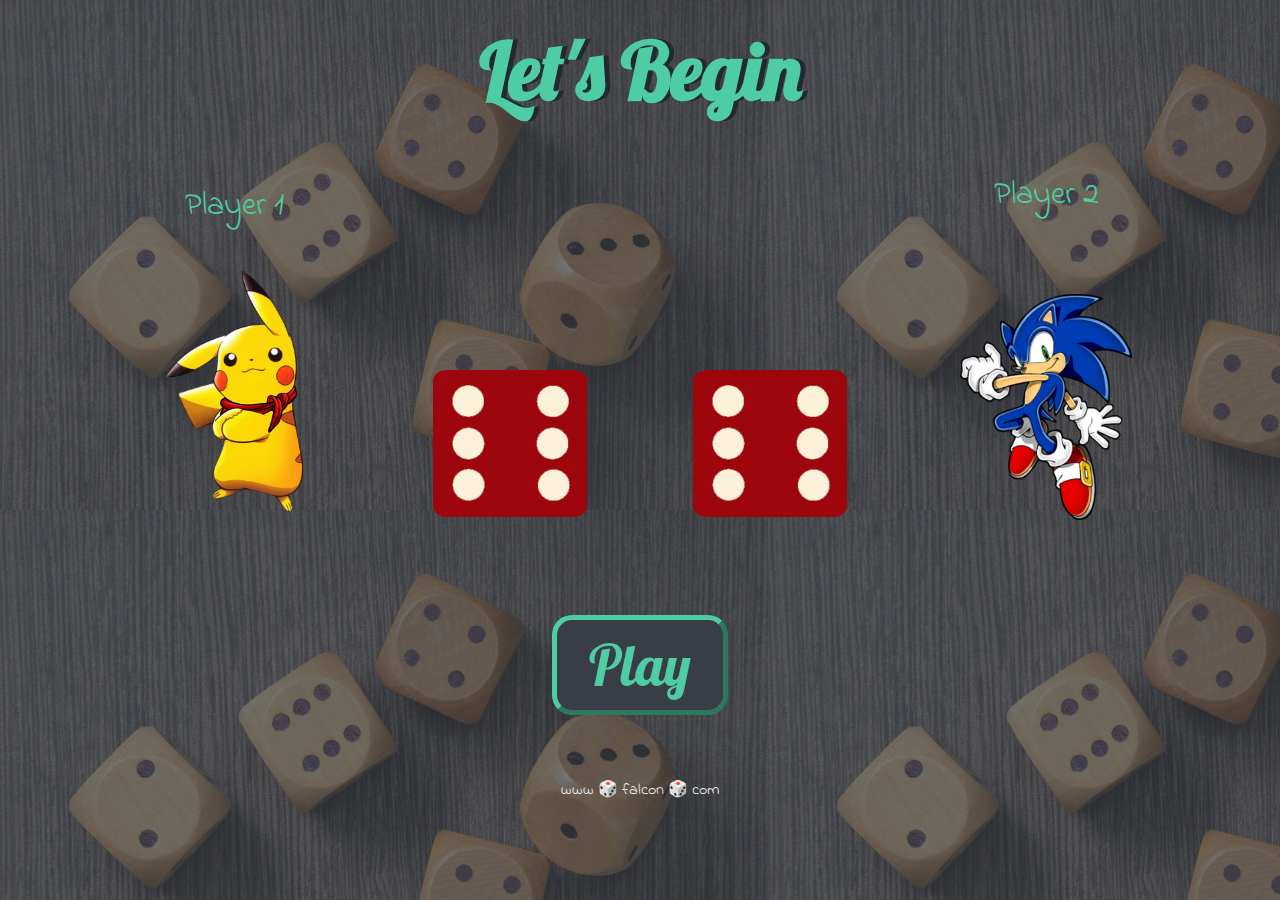
<file: Dice Game/index.html>
<!DOCTYPE html>
<html lang="en" dir="ltr">
  <head>
    <meta charset="utf-8">
    <title>Dicee</title>
    <link rel="stylesheet" href="styles.css">
    <link href="https://fonts.googleapis.com/css?family=Indie+Flower|Lobster" rel="stylesheet">

  </head>
  <body>

    <div class="container">
      <h1>Let's Begin</h1>

      <div class="pikachu">
          <p class="player1">Player 1</p>
          <img class="pikachu-img" src="images/cartoon1.png" alt="pikachu">
      </div>

      <div class="dice">
        <img class="img1" src="images/dice6.png">
      </div>

      <div class="dice">

        <img class="img2" src="images/dice6.png">

      </div>

      <div class="sonic">
        <p class="player2">Player 2</p>
        <img class="sonic-img" src="images/cartoon2.png" alt="sonic">
      </div>

    </div>

    <div class="play">

      <button class="play-button"classtype="button" name="play-button">Play</button>

    </div>

    <script src="index.js" charset="utf-8"></script>

  </body>

  <footer>
    www 🎲 falcon 🎲 com
  </footer>


</html>
</file>
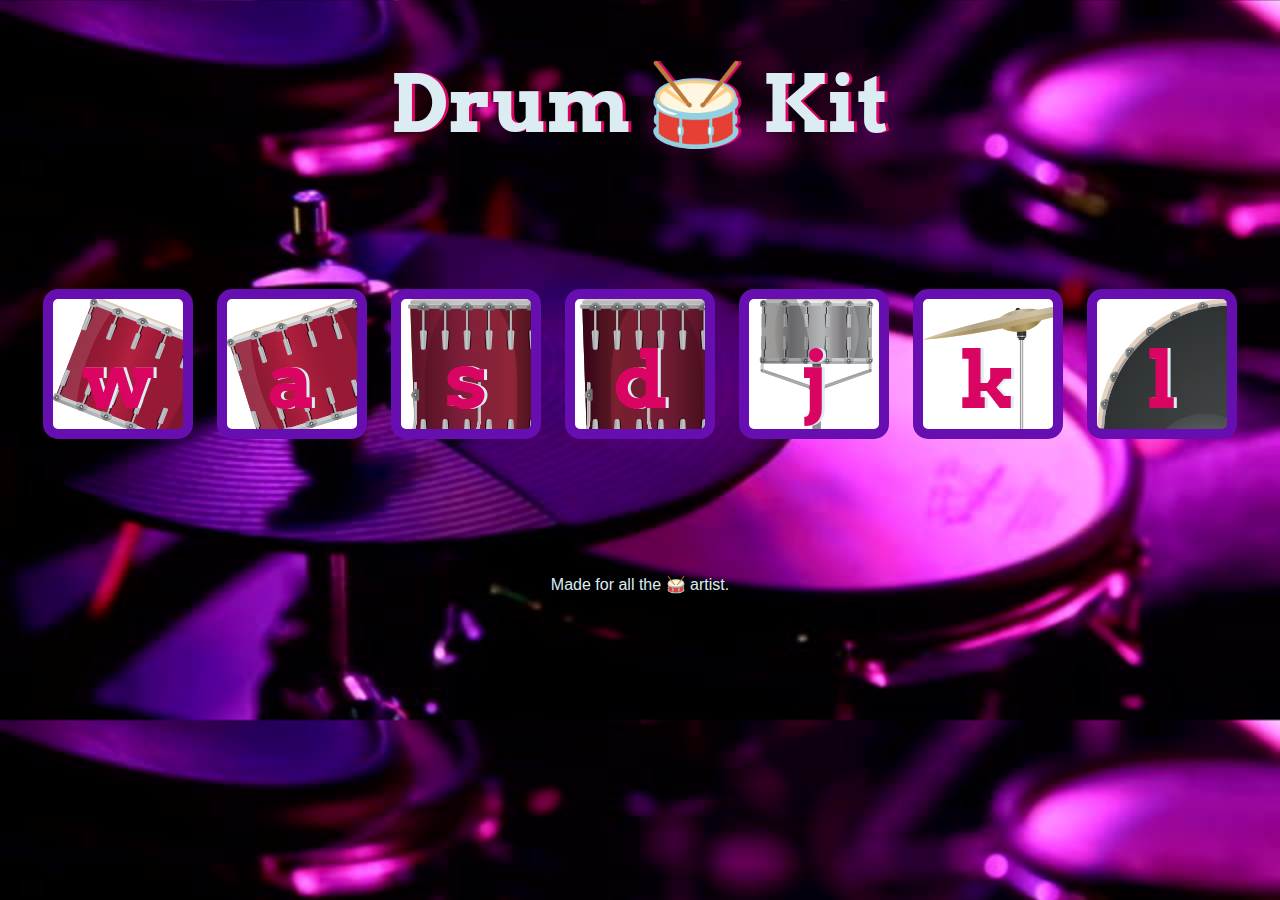
<file: Drum Kit/index.html>
<!DOCTYPE html>
<html lang="en" dir="ltr">

<head>
  <meta charset="utf-8">
  <title>Drum Kit</title>
  <link rel="stylesheet" href="styles.css">
  <link href="https://fonts.googleapis.com/css?family=Arvo" rel="stylesheet">
  <link rel="stylesheet" href="styles.css">
</head>

<body>

  <h1 id="title">Drum 🥁 Kit</h1>
  <div class="set">
    <button class="w drum">w</button>
    <button class="a drum">a</button>
    <button class="s drum">s</button>
    <button class="d drum">d</button>
    <button class="j drum">j</button>
    <button class="k drum">k</button>
    <button class="l drum">l</button>
  </div>


  <footer>
    Made for all the 🥁 artist.
  </footer>

  <script src="index.js" charset="utf-8"></script>
</body>

</html>
</file>
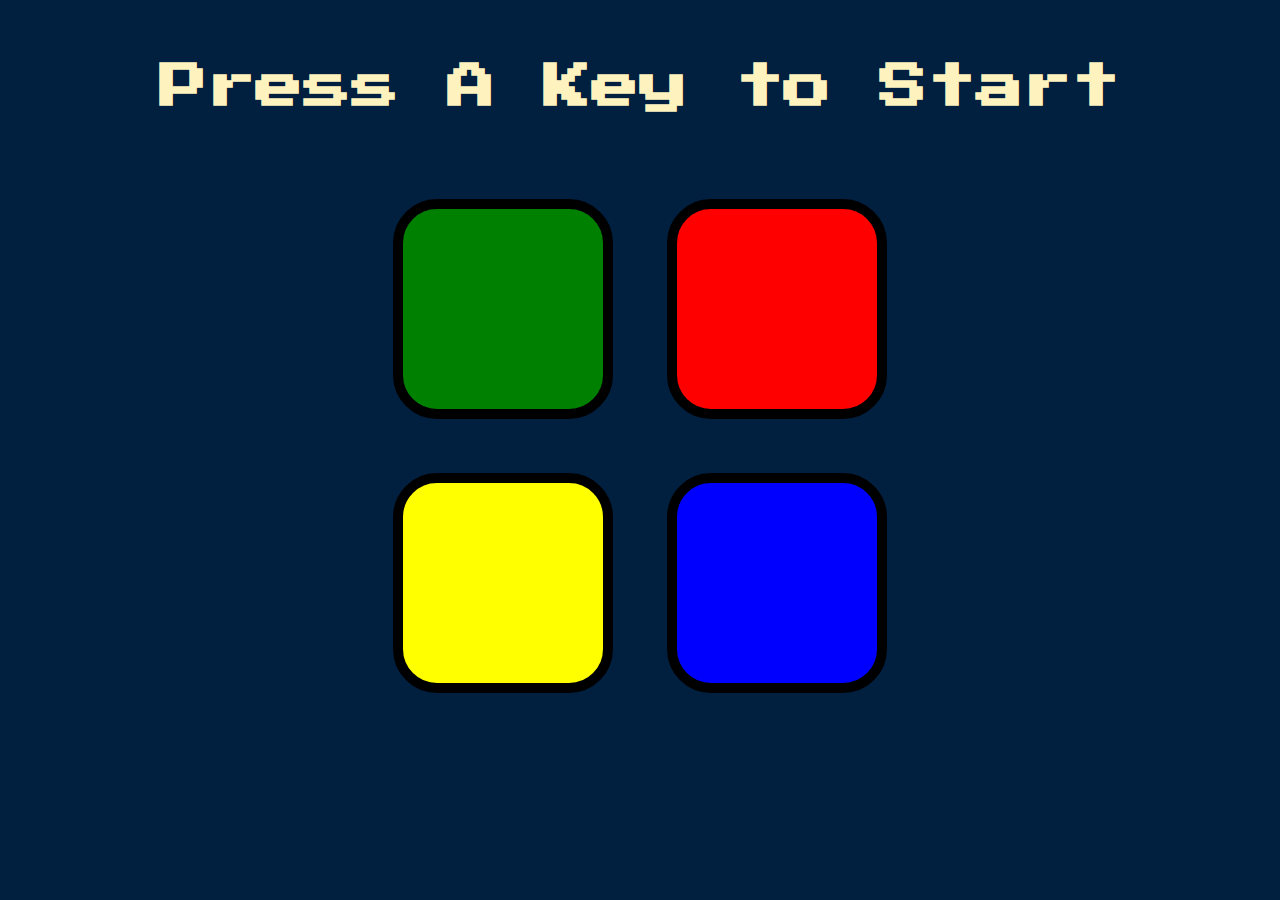
<file: Simon Game/index.html>
<!DOCTYPE html>
<html lang="en" dir="ltr">

<head>
  <meta charset="utf-8">
  <title>Simon</title>
  <link rel="stylesheet" href="styles.css">
  <link href="https://fonts.googleapis.com/css?family=Press+Start+2P" rel="stylesheet">
</head>

<body>
  <h1 id="level-title">Press A Key to Start</h1>
  <div class="container">
    <div class="row">

      <div type="button" id="green" class="btn green">

      </div>

      <div type="button" id="red" class="btn red">

      </div>
    </div>

    <div class="row">

      <div type="button" id="yellow" class="btn yellow">

      </div>
      <div type="button" id="blue" class="btn blue">

      </div>

    </div>

  </div>
<script src="https://ajax.googleapis.com/ajax/libs/jquery/3.5.1/jquery.min.js"></script>
<script src="game.js" charset="utf-8"></script>
</body>

</html>
</file>
<file: Dice Game/styles.css>
.container {
  width:100%;
  margin: auto;

  text-align: center;
}

.pikachu{
  width: 18rem;
  text-align: center;
  display: inline-block;
}


.pikachu-img:hover{
  background-color: #5F9EA0;
  /* border: 0.1rem solid  yellow; */

}
.sonic-img:hover{
    background-color: #5F9EA0;
  /* border:  0.1rem solid #3079D6; */

}
.sonic{
  width: 18rem;
  text-align: center;
  display: inline-block;
}
.player2{
  padding-bottom: 15%;
}

.dice {

  text-align: center;
  display: inline-block;
  height: 15.5rem;
}

@keyframes roll {

  0%   {transform: rotate(0deg)}
 25%  {transform: rotate(90deg)}
 50%  {transform: rotate(-90deg)}
 75%  {transform: rotate(90deg)}
 100% {transform: rotate(0deg)}
}

.play{
  margin : 0 auto;
  width: 70%;
  text-align: center;
}

.play-button{

  width: 20%;
  height: 100px;
  font-size: 3.5rem;
  border-radius: 20px;

  border-width: thick;
  background-color: #393E46;
  color: #4ECCA3;
  border-color: #4ECCA3 ;


  font-family: 'Lobster', cursive;
}
.play-button:hover{

    border-color: #69F033;
    color: #69F033;
    background-color: #005D64;
}

.pressed{
    box-shadow: 0 3px 4px 0 #DBEDF3;
    opacity: 0.5;
}



body {
  /* background-color: #393E46; */
  /* background-image: rgb(57, 62, 70 , 0.8) url(images/diceWall.jpg); */

  background-image: linear-gradient(
  rgb(57, 62, 70 , 0.7) ,
  rgb(57, 62, 70 , 0.7)) ,
  url(images/diceWall.jpg);
  /* background-size: cover; */

}


h1 {
  margin: 20px;
  font-family: 'Lobster', cursive;
  text-shadow: 5px 0 #232931;
  font-size: 5rem;
  color: #4ECCA3;
}

p {
  font-size: 2rem;
  color: #4ECCA3;
  font-family: 'Indie Flower', cursive;
}

img {
  width: 60%;
}

footer {
  margin-top: 5%;
  color: #EEEEEE;
  text-align: center;
  font-family: 'Indie Flower', cursive;

}
</file>
<file: Drum Kit/styles.css>
body {
  text-align: center;
  /* background-color: #283149;*/
  background-image: url("images/background.jpg");
  background-size: cover;

}

h1 {
  font-size: 5rem;
  color: #DBEDF3;
  font-family: "Arvo", cursive;
  text-shadow: 3px 0 #DA0463;

}

footer {
  color: #DBEDF3;
  font-family: sans-serif;
}

.w {
  background-image: url("images/tom1.png");

}

.a {
  background-image: url("images/tom2.png");

}

.s {
  background-image: url("images/tom3.png");

}

.d {
  background-image: url("images/tom4.png");

}

.j {
  background-image: url("images/snare.png");

}

.k {
    background-image: url("images/crash.png");

}

.l {
    background-image: url("images/kick.png");

}

.set {
  margin: 10% auto;
}

.game-over {
  background-color: red;
  opacity: 0.8;
}

.pressed {
  box-shadow: 0 3px 4px 0 #DBEDF3;
  opacity: 0.5;
}

.red {
  color: red;
}

.drum {
  outline: none;
   border: 10px solid #660EB0;     /*   #800080   #404B69 */
  font-size: 5rem;
  font-family: 'Arvo', cursive;
  line-height: 2;
  font-weight: 900;
  color: #DA0463;
  text-shadow: 3px 0 #DBEDF3;
  border-radius: 15px;
  display: inline-block;
  width: 150px;
  height: 150px;
  text-align: center;
  margin: 10px;
  background-color: white;
}
</file>
<file: Simon Game/styles.css>
body {
  text-align: center;
  background-color: #011F3F;
}

#level-title {
  font-family: 'Press Start 2P', cursive;
  font-size: 3rem;
  margin:  5%;
  color: #FEF2BF;
}

.container {
  display: block;
  width: 50%;
  margin: auto;

}

.btn {
  margin: 25px;
  display: inline-block;
  height: 200px;
  width: 200px;
  border: 10px solid black;
  border-radius: 20%;
}

.game-over {
  background-color: red;
  opacity: 0.8;
}

.red {
  background-color: red;
}

.green {
  background-color: green;
}

.blue {
  background-color: blue;
}

.yellow {
  background-color: yellow;
}

.pressed {
  box-shadow: 0 0 20px white;
  background-color: grey;
}
</file>
